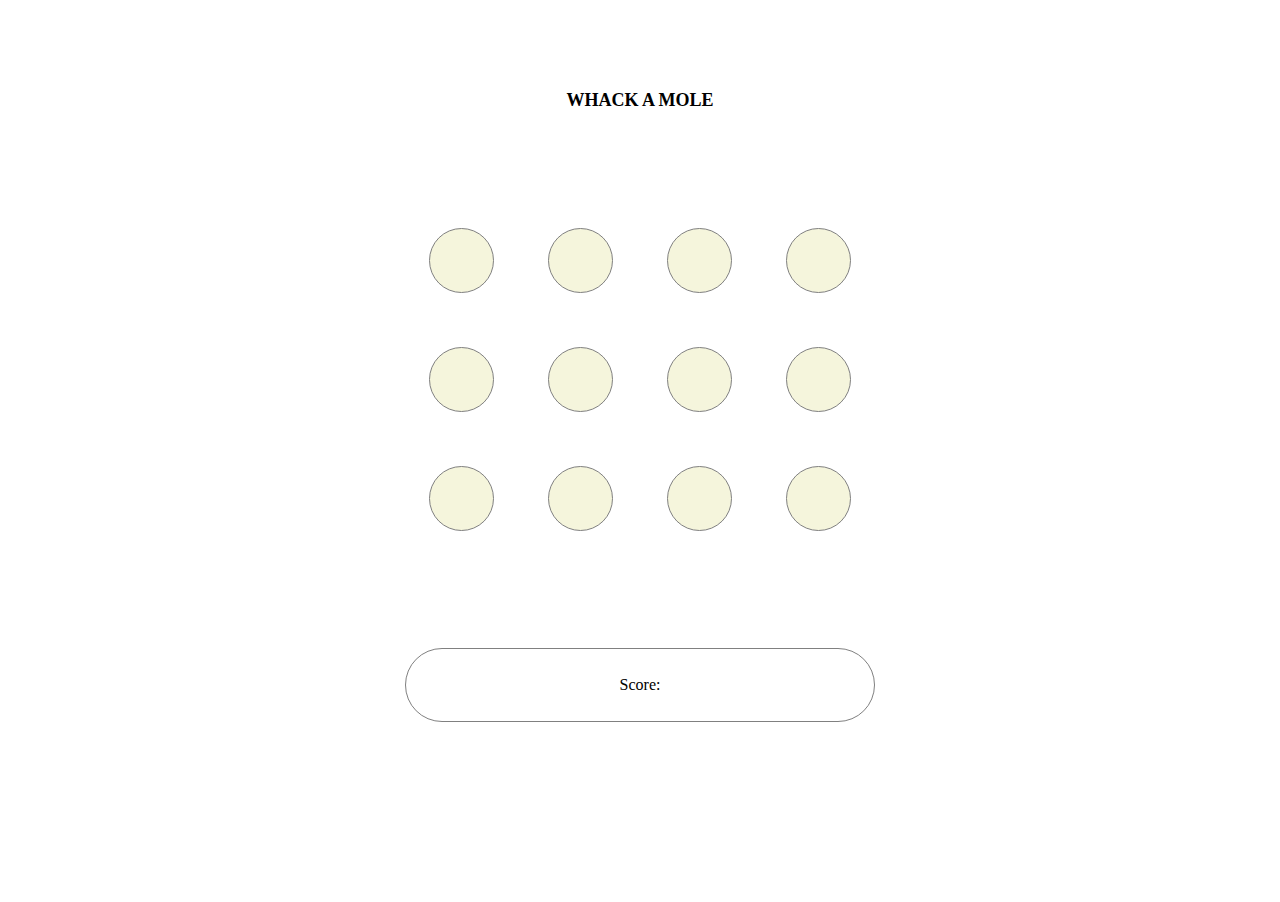
<file: exercise3 -whack-a-mole/index.html>
<!DOCTYPE html>
<html lang="en">

<head>
    <meta charset="UTF-8">
    <meta name="viewport" content="width=device-width, initial-scale=1.0">
    <title>Whack A Mole Game</title>
    <link rel="stylesheet" href="style.css">
    <script defer src="script.js"></script>
</head>

<body>
    <h1>Whack a mole</h1>
    <div class="container">
        <div class="row">
            <div class="circle"></div>
            <div class="circle"></div>
            <div class="circle"></div>
            <div class="circle"></div>
        </div>
        <div class="row">
            <div class="circle"></div>
            <div class="circle"></div>
            <div class="circle"></div>
            <div class="circle"></div>
        </div>
        <div class="row">
            <div class="circle"></div>
            <div class="circle"></div>
            <div class="circle"></div>
            <div class="circle"></div>
        </div>
        <div class="score">Score:</div>

    </div>
</body>

</html>
</file>
<file: exercise3 -whack-a-mole/style.css>
* {
  margin: 0;
  padding: 0;
}

h1 {
  font-size: large;
  text-align: center;
  text-transform: uppercase;
  margin-top: 10vh;
}

.circle {
  width: 7vh;
  height: 7vh;
  background-color: beige;
  border: 1px solid gray;
  border-radius: 50%;
  margin: 3vh;
}

.container {
  display: flex;
  flex-direction: column;
  justify-content: space-around;
  margin: 10vh auto;
}

.row {
  display: flex;
  flex-direction: row;
  margin: 0 auto;
}

.score {
  margin: 10vh auto;
  padding: 3vh;
  text-align: center;
  font-size: medium;
  border: 1px solid gray;
  border-radius: 10vh;
  width: 46vh;
}/*# sourceMappingURL=style.css.map */
</file>
